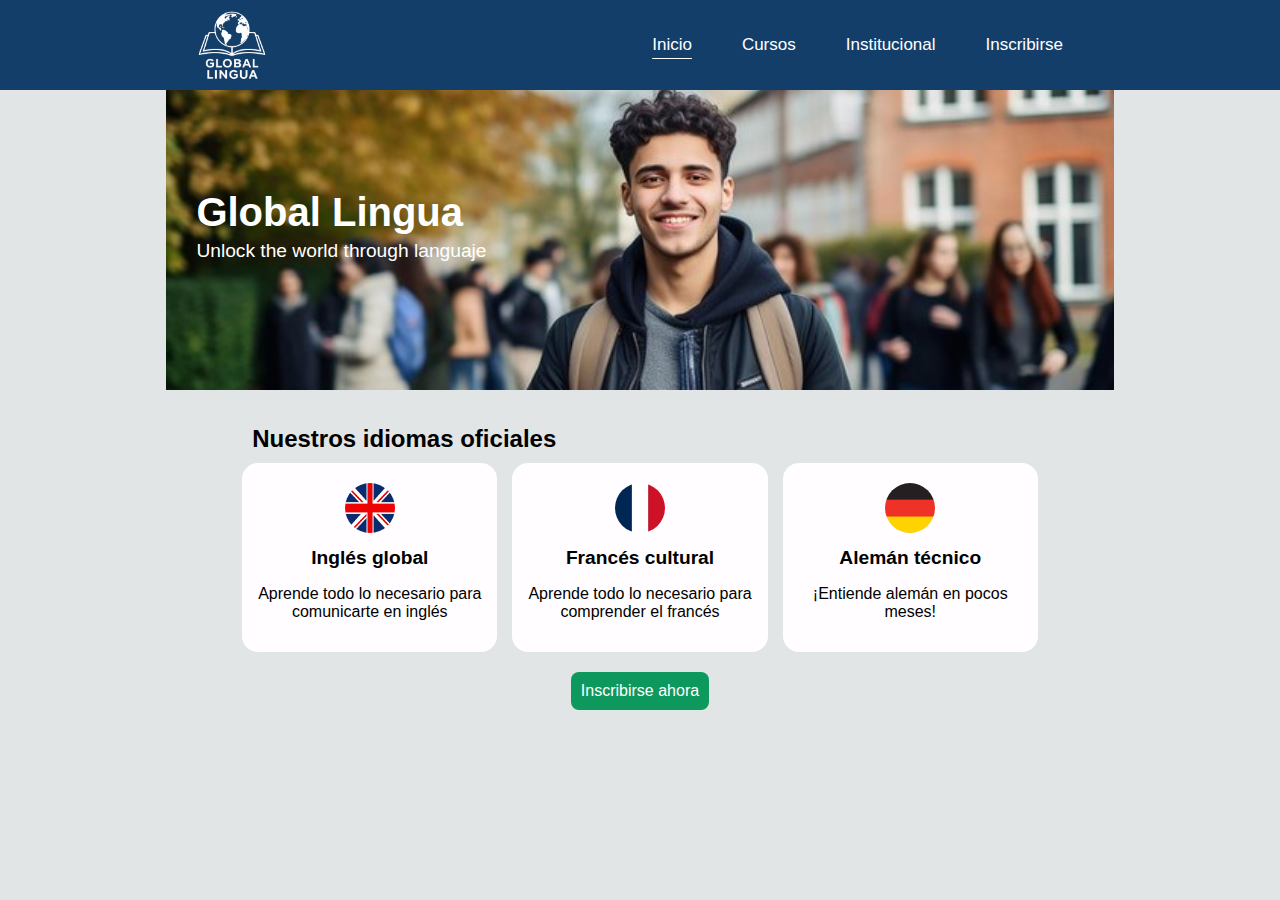
<file: index.html>
<!DOCTYPE html>
<html lang="en">
  <head>
    <meta charset="UTF-8" />
    <meta name="viewport" content="width=device-width, initial-scale=1.0" />
    <link rel="stylesheet" href="css/styles-index.css" />
    <title>Global Lingua - Inicio</title>
  </head>
  <body>
    <header>
      <img src="../img/logo.png" alt="" />
      <nav>
        <ul>
          <li><a href="index.html" id="pagina-actual">Inicio</a></li>
          <li><a href="html/cursos.html">Cursos</a></li>
          <li><a href="html/institucional.html">Institucional</a></li>
          <li><a href="html/inscripcion.html">Inscribirse</a></li>
        </ul>
      </nav>
    </header>

    <main>
      <article id="portada">
        <section class="texto-portada-contenedor">
          <h2>Global Lingua</h2>
          <h6>Unlock the world through languaje</h6>
        </section>
      </article>

      <article id="article-content">
        <section>
          <h4>Nuestros idiomas oficiales</h4>
        </section>

        <section id="course-section">
          <div>
            <img src="../img/uk-flag.webp" alt="" />
            <h6>Inglés global</h6>
            <p>Aprende todo lo necesario para comunicarte en inglés</p>
          </div>
          <div>
            <img src="../img/french-flag.webp" alt="" />
            <h6>Francés cultural</h6>
            <p>Aprende todo lo necesario para comprender el francés</p>
          </div>
          <div>
            <img src="../img/germant-flag.jpg" alt="" />
            <h6>Alemán técnico</h6>
            <p>¡Entiende alemán en pocos meses!</p>
          </div>
        </section>

        <div><a href="inscripcion.html">Inscribirse ahora</a></div>
      </article>
    </main>
  </body>
</html>
</file>
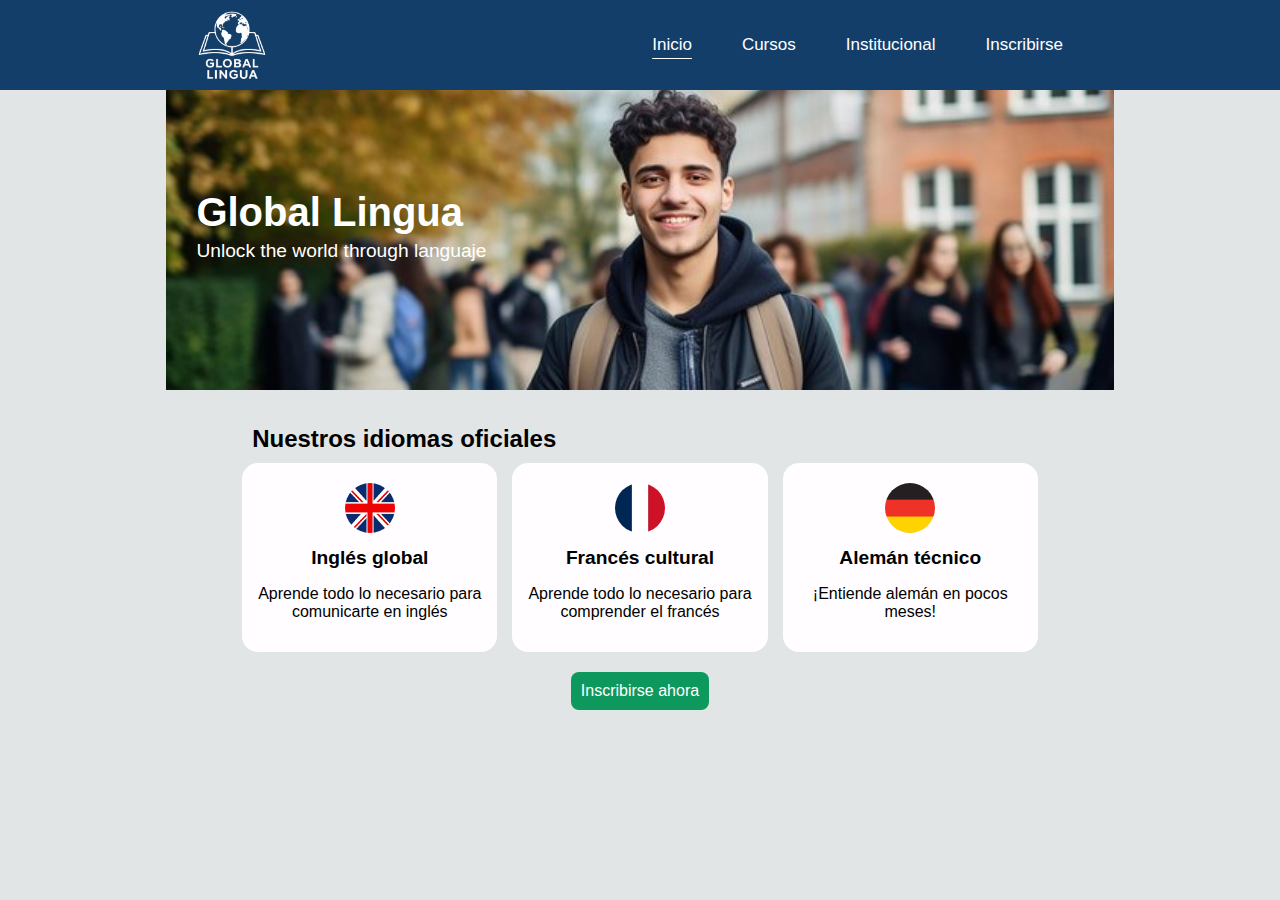
<file: html/index.html>
<!DOCTYPE html>
<html lang="en">
  <head>
    <meta charset="UTF-8" />
    <meta name="viewport" content="width=device-width, initial-scale=1.0" />
    <link rel="stylesheet" href="../css/styles-index.css" />
    <title>Global Lingua - Inicio</title>
  </head>
  <body>
    <header>
      <img src="../img/logo.png" alt="" />
      <nav>
        <ul>
          <li><a href="index.html" id="pagina-actual">Inicio</a></li>
          <li><a href="cursos.html">Cursos</a></li>
          <li><a href="institucional.html">Institucional</a></li>
          <li><a href="inscripcion.html">Inscribirse</a></li>
        </ul>
      </nav>
    </header>

    <main>
      <article id="portada">
        <section class="texto-portada-contenedor">
          <h2>Global Lingua</h2>
          <h6>Unlock the world through languaje</h6>
        </section>
      </article>

      <article id="article-content">
        <section>
          <h4>Nuestros idiomas oficiales</h4>
        </section>

        <section id="course-section">
          <div>
            <img src="../img/uk-flag.webp" alt="" />
            <h6>Inglés global</h6>
            <p>Aprende todo lo necesario para comunicarte en inglés</p>
          </div>
          <div>
            <img src="../img/french-flag.webp" alt="" />
            <h6>Francés cultural</h6>
            <p>Aprende todo lo necesario para comprender el francés</p>
          </div>
          <div>
            <img src="../img/germant-flag.jpg" alt="" />
            <h6>Alemán técnico</h6>
            <p>¡Entiende alemán en pocos meses!</p>
          </div>
        </section>

        <div><a href="inscripcion.html">Inscribirse ahora</a></div>
      </article>
    </main>
  </body>
</html>
</file>
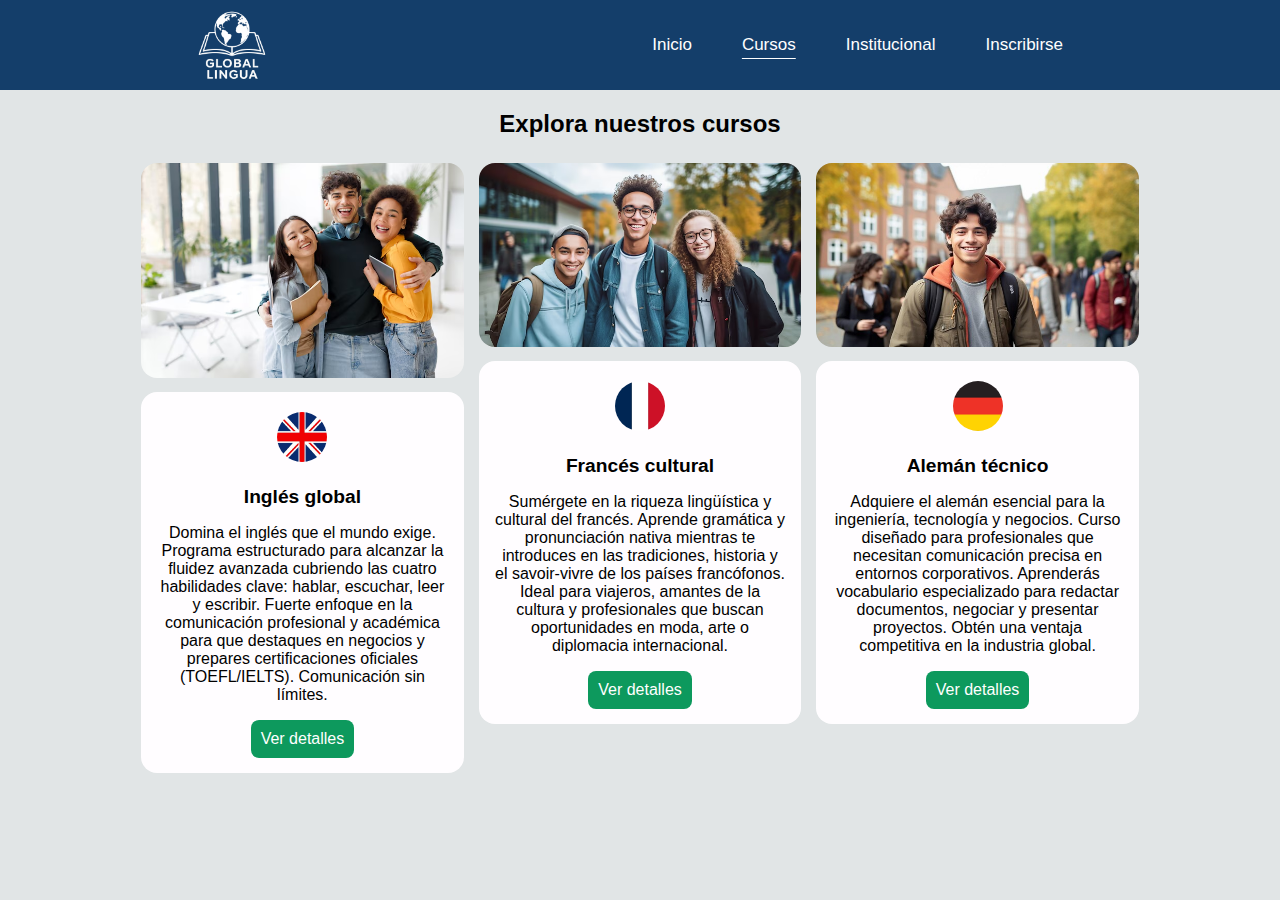
<file: html/cursos.html>
<!DOCTYPE html>
<html lang="en">
<head>
    <meta charset="UTF-8">
    <meta name="viewport" content="width=device-width, initial-scale=1.0">
    <title>Global Lingua - Cursos</title>
    <link rel="stylesheet" href="../css/styles-cursos.css">
</head>
<body>
    <header>
      <img src="../img/logo.png" alt="" />
      <nav>
        <ul>
          <li><a href="index.html">Inicio</a></li>
          <li><a href="cursos.html" id="pagina-actual">Cursos</a></li>
          <li><a href="institucional.html">Institucional</a></li>
          <li><a href="inscripcion.html">Inscribirse</a></li>
        </ul>
      </nav>
    </header>
    
    <main>
        <section>
                <h3 id="texto-principal">Explora nuestros cursos</h3>
        </section>

        <article id="article-content">
            <section class="country-section">
                <img src="../img/portada-1.jpg" alt="">
                <div>
                    <img src="../img/uk-flag.webp" alt="">
                    <h4>Inglés global</h4>
                    <p>Domina el inglés que el mundo exige. Programa estructurado para alcanzar la fluidez avanzada cubriendo las cuatro habilidades clave: hablar, escuchar, leer y escribir. Fuerte enfoque en la comunicación profesional y académica para que destaques en negocios y prepares certificaciones oficiales (TOEFL/IELTS). Comunicación sin límites.</p>
                    <a href="">Ver detalles</a>
                </div>
            </section>

            <section class="country-section">
                <img src="../img/portada-2.jpg" alt="">
                <div>
                    <img src="../img/french-flag.webp" alt="">
                    <h4>Francés cultural</h4>
                    <p>Sumérgete en la riqueza lingüística y cultural del francés. Aprende gramática y pronunciación nativa mientras te introduces en las tradiciones, historia y el savoir-vivre de los países francófonos. Ideal para viajeros, amantes de la cultura y profesionales que buscan oportunidades en moda, arte o diplomacia internacional.</p>
                    <a href="">Ver detalles</a>
                </div>
            </section>

            <section class="country-section">
                <img src="../img/portada-3.jpg" alt="">
                <div>
                    <img src="../img/germant-flag.jpg" alt="">
                    <h4>Alemán técnico</h4>
                    <p>Adquiere el alemán esencial para la ingeniería, tecnología y negocios. Curso diseñado para profesionales que necesitan comunicación precisa en entornos corporativos. Aprenderás vocabulario especializado para redactar documentos, negociar y presentar proyectos. Obtén una ventaja competitiva en la industria global.</p>
                    <a href="">Ver detalles</a>
                </div>
            </section>
        </article>
    </main>
</body>
</html>
</file>
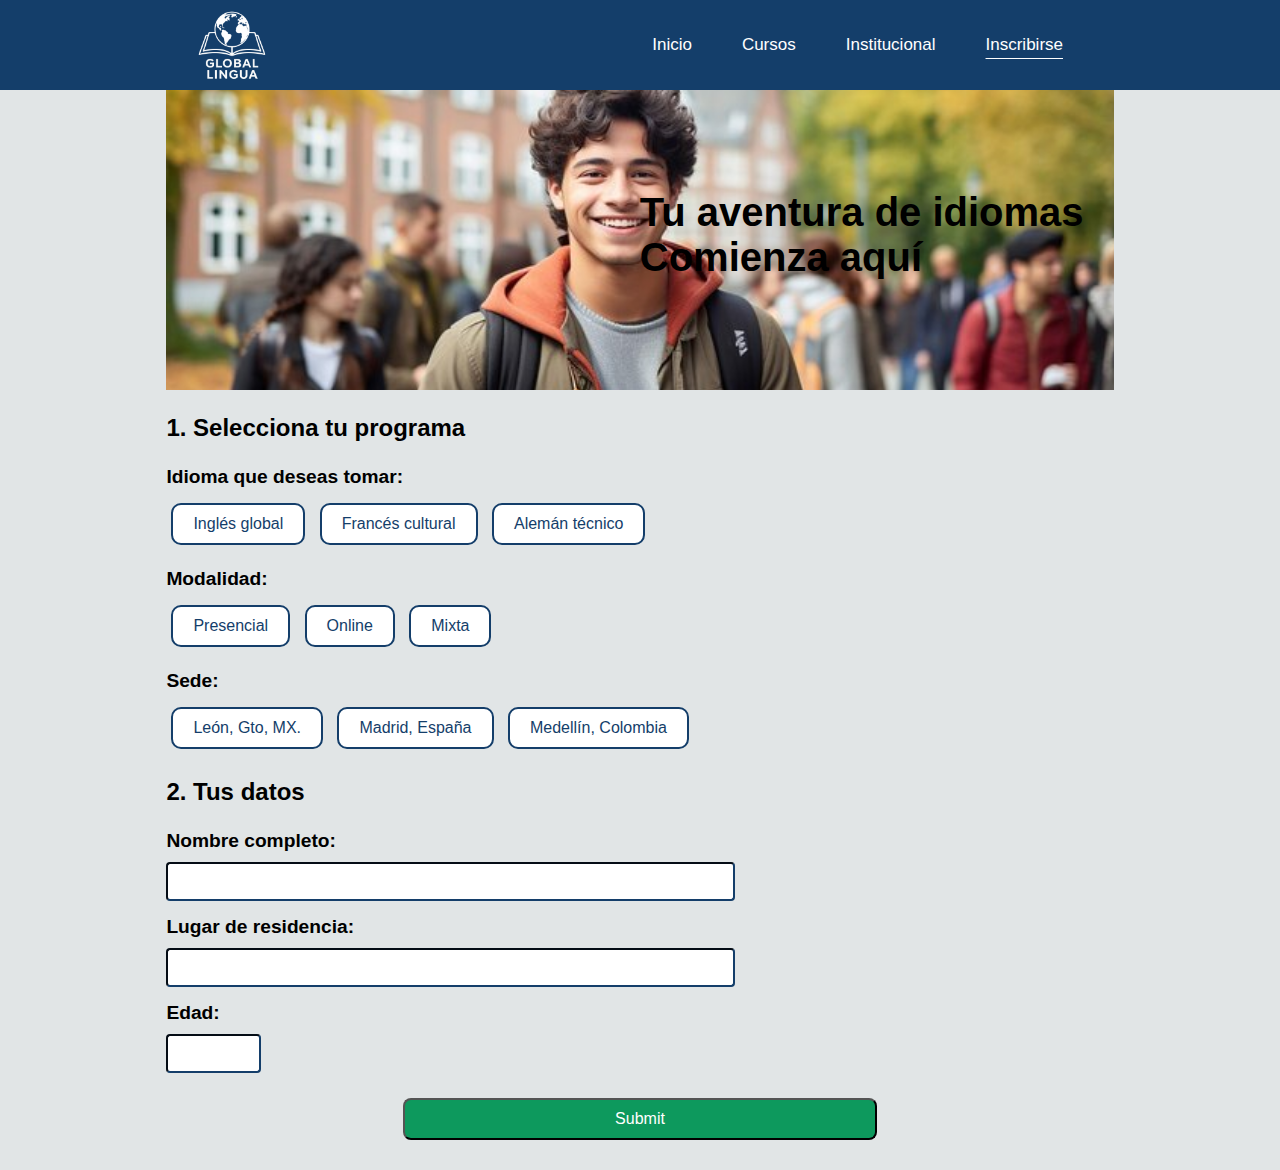
<file: html/inscripcion.html>
<!DOCTYPE html>
<html lang="en">
  <head>
    <meta charset="UTF-8" />
    <meta name="viewport" content="width=device-width, initial-scale=1.0" />
    <title>Global Lingua - inscripcion</title>
    <link rel="stylesheet" href="../css/styles-inscripcion.css" />
  </head>

  <body>
    <header>
      <img src="../img/logo.png" alt="" />
      <nav>
        <ul>
          <li><a href="../index.html">Inicio</a></li>
          <li><a href="cursos.html">Cursos</a></li>
          <li><a href="institucional.html">Institucional</a></li>
          <li><a href="inscripcion.html" id="pagina-actual">Inscribirse</a></li>
        </ul>
      </nav>
    </header>

    <main>
      <article id="portada">
        <section class="texto-portada-contenedor">
          <h2>
            Tu aventura de idiomas <br />
            Comienza aquí
          </h2>
        </section>
      </article>

      <article id="article-forms">
        <section id="section-forms">
          <h3>1. Selecciona tu programa</h3>
          <form>
            <label for="idioma" class="label-pregunta">Idioma que deseas tomar:</label><br />

            <input
              type="radio"
              name="idioma"
              id="idioma-ingles"
              value="ingles"
            />
            <label for="idioma-ingles" class="btn-seleccionable"
              >Inglés global</label
            >

            <input
              type="radio"
              name="idioma"
              id="idioma-frances"
              value="frances"
            />
            <label for="idioma-frances" class="btn-seleccionable"
              >Francés cultural</label
            >

            <input
              type="radio"
              name="idioma"
              id="idioma-aleman"
              value="aleman"
            />
            <label for="idioma-aleman" class="btn-seleccionable"
              >Alemán técnico</label
            >
            <br /><br />

            <label class="label-pregunta">Modalidad:</label><br />

            <input
              type="radio"
              name="modalidad"
              id="presencial"
              value="presencial"
            />
            <label for="presencial" class="btn-seleccionable">Presencial</label>

            <input type="radio" name="modalidad" id="online" value="online" />
            <label for="online" class="btn-seleccionable">Online</label>

            <input type="radio" name="modalidad" id="mixta" value="mixta" />
            <label for="mixta" class="btn-seleccionable">Mixta</label
            ><br /><br />

            <label class="label-pregunta">Sede:</label><br />

            <input type="radio" name="sede" id="mexico" value="mexico" />
            <label for="mexico" class="btn-seleccionable">León, Gto, MX.</label>

            <input type="radio" name="sede" id="españa" value="españa" />
            <label for="españa" class="btn-seleccionable">Madrid, España</label>

            <input type="radio" name="sede" id="colombia" value="colombia" />
            <label for="colombia" class="btn-seleccionable"
              >Medellín, Colombia</label
            >

            <h3>2. Tus datos</h3>

            <label for="nombre" class="label-pregunta">Nombre completo:</label><br />
            <input type="text" name="nombre" id="nombre" /><br />

            <label for="residencia" class="label-pregunta">Lugar de residencia: </label><br />
            <input type="text" name="residencia" id="residencia" /><br />

            <label for="edad" class="label-pregunta">Edad:</label><br />
            <input
              type="number"
              id="edad"
              name="edad"
              min="6"
              max="120"
              step="1"
            /> <br>

            <div id="contenedor-submit">
                <input type="submit">
            </div>
          </form>
        </section>
      </article>
    </main>
  </body>
</html>
</file>
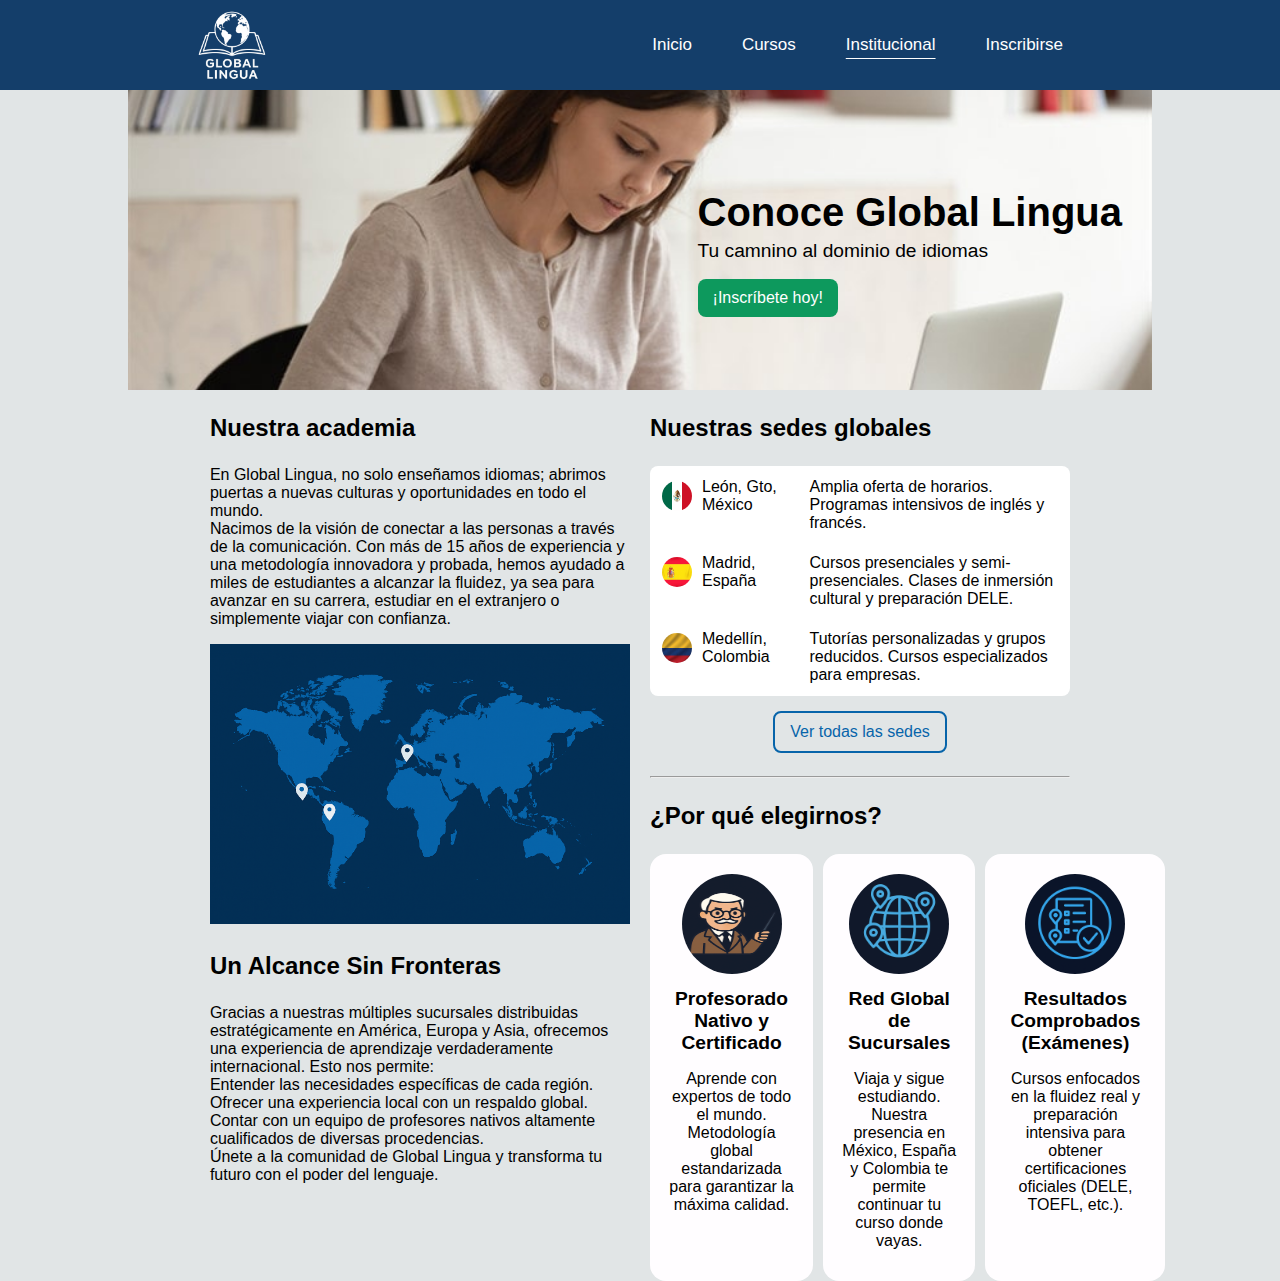
<file: html/institucional.html>
<!DOCTYPE html>
<html lang="en">
  <head>
    <meta charset="UTF-8" />
    <meta name="viewport" content="width=device-width, initial-scale=1.0" />
    <title>Global Lingua - Institucional</title>
    <link rel="stylesheet" href="../css/styles-institucional.css" />
  </head>
  <body>
    <header>
      <img src="../img/logo.png" alt="" />
      <nav>
        <ul>
          <li><a href="index.html">Inicio</a></li>
          <li><a href="cursos.html">Cursos</a></li>
          <li><a href="institucional.html" id="pagina-actual">Institucional</a></li>
          <li><a href="inscripcion.html">Inscribirse</a></li>
        </ul>
      </nav>
    </header>

    <main>
      <article id="portada">
        <section class="texto-portada-contenedor">
          <h2>Conoce Global Lingua</h2>
          <h6>Tu camnino al dominio de idiomas</h6>
          <a href="">¡Inscríbete hoy!</a>
        </section>
      </article>

      <article id="article-content">
        <section>
          <h3>Nuestra academia</h3>
          <p>
            En Global Lingua, no solo enseñamos idiomas; abrimos puertas a
            nuevas culturas y oportunidades en todo el mundo. <br />
            Nacimos de la visión de conectar a las personas a través de la
            comunicación. Con más de 15 años de experiencia y una metodología
            innovadora y probada, hemos ayudado a miles de estudiantes a
            alcanzar la fluidez, ya sea para avanzar en su carrera, estudiar en
            el extranjero o simplemente viajar con confianza.
          </p>
          <img src="../img/mapa.png" alt="" id="img-mapa" />
          <h3>Un Alcance Sin Fronteras</h3>
          <p>
            Gracias a nuestras múltiples sucursales distribuidas
            estratégicamente en América, Europa y Asia, ofrecemos una
            experiencia de aprendizaje verdaderamente internacional. Esto nos
            permite: <br />Entender las necesidades específicas de cada región.
            <br />Ofrecer una experiencia local con un respaldo global.
            <br />Contar con un equipo de profesores nativos altamente
            cualificados de diversas procedencias. <br />Únete a la comunidad de
            Global Lingua y transforma tu futuro con el poder del lenguaje.
          </p>
        </section>

        <section>
          <h3>Nuestras sedes globales</h3>
          <table>
            <tbody>
              <tr>
                <td>
                  <img src="../img/mexico-flag.webp" alt="" />León, Gto, México
                </td>
                <td>
                  Amplia oferta de horarios. Programas intensivos de inglés y
                  francés.
                </td>
              </tr>
              <tr>
                <td>
                  <img src="../img/spain-flag.webp" alt="" />Madrid, España
                </td>
                <td>
                  Cursos presenciales y semi-presenciales. Clases de inmersión
                  cultural y preparación DELE.
                </td>
              </tr>
              <tr>
                <td>
                  <img src="../img/colombia-flag.webp" alt="" />Medellín,
                  Colombia
                </td>
                <td>
                  Tutorías personalizadas y grupos reducidos. Cursos
                  especializados para empresas.
                </td>
              </tr>
            </tbody>
          </table>
          <div id="contenedor-ver-sedes">
            <a href="">Ver todas las sedes</a>
          </div>
          <hr />
          <h3>¿Por qué elegirnos?</h3>
          <div id="contenedor-eleccion-global">
            <div class="contenedor-eleccion">
              <img src="../img/maestro.png" alt="" />
              <h5>Profesorado Nativo y Certificado</h5>
              <p>
                Aprende con expertos de todo el mundo. Metodología global
                estandarizada para garantizar la máxima calidad.
              </p>
            </div>
            <div class="contenedor-eleccion">
              <img src="../img/red-global.png" alt="" />
              <h5>Red Global de Sucursales</h5>
              <p>
                Viaja y sigue estudiando. Nuestra presencia en México, España y
                Colombia te permite continuar tu curso donde vayas.
              </p>
            </div>
            <div class="contenedor-eleccion">
              <img src="../img/resultados.png" alt="" />
              <h5>Resultados Comprobados (Exámenes)</h5>
              <p>
                Cursos enfocados en la fluidez real y preparación intensiva para
                obtener certificaciones oficiales (DELE, TOEFL, etc.).
              </p>
            </div>
          </div>
        </section>
      </article>
    </main>
  </body>
</html>
</file>
<file: css/styles-index.css>
* {
  box-sizing: border-box;
  font-family: "Funnel Sans", sans-serif;
}

body {
  margin: 0;
  padding: 0;
  background-color: #e1e5e6;
}

header {
  width: 100%;
  padding: 5px 15%;
  display: flex;
  justify-content: space-between;
  background-color: #143e6a;
}

header img {
  max-width: 80px;
  filter: invert(1);
}

header nav {
  display: flex;
  align-items: center;
}

header nav ul {
  display: flex;
  list-style: none;
}

header nav ul li {
  margin: 0 25px;
}

header nav ul li a {
  color: white;
  font-weight: 100;
  font-size: 17px;
  text-decoration: none;
}

#pagina-actual {
  text-decoration: underline;
  text-underline-offset: 8px;
}

main {
  padding: 0 13vw;
}

#portada {
  position: relative;
  width: 100%;
  height: 300px;
  background-image: url("../img/portada.jpg");
  background-size: cover;
  background-position-y: -80px;
  background-repeat: no-repeat;
}

.texto-portada-contenedor {
  padding-top: 100px;
  padding-left: 30px;
  color: white;
}

.texto-portada-contenedor h2 {
  font-size: 2.5rem;
  font-weight: bold;
  margin: 0;
}

.texto-portada-contenedor h6 {
  margin: 5px 0;
  font-weight: lighter; 
  font-size: 1.2rem;
}

#article-content {
  padding: 15px 8%;
}

#article-content div {
  width: 100%;
  text-align: center;
}

#article-content section h4 {
  font-size: 1.5rem;
  margin: 10px;
  margin-top: 20px;
}

#course-section {
  display: flex;
  gap: 15px;
}

#course-section div {
  flex: 1;
  background-color: #fffdff;
  border-radius: 16px;
  text-align: center;
  padding: 15px;
}

#course-section div img {
  margin-top: 5px;
  width: 50px;
  height: 50px;
  border-radius: 50%;
}

#course-section div h6 {
  margin: 10px;
  font-size: 1.2rem;
}

#article-content a {
  display: inline-block;
  text-decoration: none;
  color: white;
  background-color: #0d995d;
  border-radius: 8px;
  padding: 10px;
  margin-top: 20px;
}
</file>
<file: css/styles-cursos.css>
* {
  box-sizing: border-box;
  font-family: "Funnel Sans", sans-serif;
}

body {
  margin: 0;
  padding: 0;
  background-color: #e1e5e6;
}

header {
  width: 100%;
  padding: 5px 15%;
  display: flex;
  justify-content: space-between;
  background-color: #143e6a;
}

header img {
  max-width: 80px;
  filter: invert(1);
}

header nav {
  display: flex;
  align-items: center;
}

header nav ul {
  display: flex;
  list-style: none;
}

header nav ul li {
  margin: 0 25px;
}

header nav ul li a {
  color: white;
  font-weight: 100;
  font-size: 17px;
  text-decoration: none;
}

#pagina-actual {
  text-decoration: underline;
  text-underline-offset: 8px; /*Poniendo margin entre el texto y el underline */
}

#texto-principal {
  font-size: 1.5rem;
  margin: 10px;
  margin-top: 20px;
  text-align: center;
}

#article-content {
  padding: 15px 8%;
  display: flex;
  justify-content: center;
  gap: 15px; /*Espacio entre elementos con display flex*/
}

.country-section {
  max-width: 30%;
  text-align: center;
}

.country-section img {
  max-width: 100%;
  border-radius: 16px;
  margin-bottom: 10px;
}

.country-section div {
  flex: 1;
  background-color: #fffdff;
  border-radius: 16px;
  text-align: center;
  padding: 15px;
}

.country-section div img {
  margin-top: 5px;
  width: 50px;
  height: 50px;
  border-radius: 50%;
}

.country-section div h4 {
  margin: 10px;
  font-size: 1.2rem;
}

.country-section div a {
  display: inline-block;
  text-decoration: none;
  color: white;
  background-color: #0d995d;
  border-radius: 8px;
  padding: 10px;
}
</file>
<file: css/styles-inscripcion.css>
* {
  box-sizing: border-box;
  font-family: "Funnel Sans", sans-serif;
}

body {
  margin: 0;
  padding: 0;
  background-color: #e1e5e6;
}

header {
  width: 100%;
  padding: 5px 15%;
  display: flex;
  justify-content: space-between;
  background-color: #143e6a;
}

header img {
  max-width: 80px;
  filter: invert(1);
}

header nav {
  display: flex;
  align-items: center;
}

header nav ul {
  display: flex;
  list-style: none;
}

header nav ul li {
  margin: 0 25px;
}

header nav ul li a {
  color: white;
  font-weight: 100;
  font-size: 17px;
  text-decoration: none;
}

#pagina-actual {
  text-decoration: underline;
  text-underline-offset: 8px;
}

main {
  padding: 0 13vw;
}

#portada {
  position: relative;
  width: 100%;
  height: 300px;
  background-image: url("../img/portada-3.jpg");
  background-size: cover;
  background-position-y: -120px;
  background-repeat: no-repeat;
  display: flex; 
  justify-content: flex-end; 
  align-items: flex-start; 
}

.texto-portada-contenedor {
  padding-top: 100px;
  padding-right: 30px;
}

.texto-portada-contenedor h2 {
  color: black;
  font-size: 2.5rem;
  font-weight: bold;
  margin: 0;
}

#section-forms h3 {
    font-size: 1.5rem;
}

.btn-seleccionable {
  display: inline-block;
  padding: 10px 20px;
  border: 2px solid #143e6a;
  border-radius: 10px;
  background-color: #fff;
  color: #143e6a;
  cursor: pointer;
  transition: 0.3s;
  margin: 5px;
}

input[type="radio"] { /*Seleccionamos los input que tengan tipo radio*/
  display: none;
}

input[type="radio"]:checked + .btn-seleccionable { /*Seleccionamos los elementos que estén justo después de un input tipo radio que esté seleccionado, en este caso, los label después de los radio*/
  background-color: #143e6a;
  color: #fff;
}

.label-pregunta {
  display: inline-block;
  font-size: 1.2rem;
  margin-bottom: 10px;
  font-weight: bold;
}

input[type="text"],
input[type="number"] { /*Seleccionamos los input que sean de texto y de numero*/
  border-radius: 4px;
  padding: 10px;
  border-color: #143e6a;
  margin-bottom: 15px;
}

input[type="number"] {
  width: 10%;
}

input[type="text"] {
  width: 60%;
}

#contenedor-submit {
  width: 100%;
  display: flex;
  justify-content: center;
  margin-bottom: 30px;
}

input[type="submit"] {
  color: white;
  width: 50%;
  background-color: #0d995d;
  border-radius: 8px;
  font-size: 1rem;
  padding: 10px;
  margin-top: 10px;
  cursor: pointer; /*Hace que al pasar por encima se vea la manita del cursor*/
}
</file>
<file: css/styles-institucional.css>
* {
  box-sizing: border-box;
  font-family: "Funnel Sans", sans-serif;
}

body {
  margin: 0;
  padding: 0;
  background-color: #e1e5e6;
}

header {
  width: 100%;
  padding: 5px 15%;
  display: flex;
  justify-content: space-between;
  background-color: #143e6a;
}

header img {
  max-width: 80px;
  filter: invert(1);
}

header nav {
  display: flex;
  align-items: center;
}

header nav ul {
  display: flex;
  list-style: none;
}

header nav ul li {
  margin: 0 25px;
}

header nav ul li a {
  color: white;
  font-weight: 100;
  font-size: 17px;
  text-decoration: none;
}

#pagina-actual {
  text-decoration: underline;
  text-underline-offset: 8px;
}

main {
  padding: 0 10vw;
}

#portada {
  position: relative;
  width: 100%;
  height: 300px;
  background-image: url("../img/portada-institucional.jpg");
  background-size: cover;
  background-position-y: -65px;
  background-repeat: no-repeat;
  display: flex;
  justify-content: flex-end;
  align-items: flex-start;
}

.texto-portada-contenedor {
  padding-top: 100px;
  padding-right: 30px;
  color: black;
}

.texto-portada-contenedor h2 {
  font-size: 2.5rem;
  font-weight: bold;
  margin: 0;
}

.texto-portada-contenedor h6 {
  margin: 5px 0;
  font-weight: lighter;
  font-size: 1.2rem;
}

.texto-portada-contenedor a {
  display: inline-block;
  text-decoration: none;
  color: white;
  background-color: #0d995d;
  border-radius: 8px;
  padding: 10px 15px;
  margin-top: 12px;
}

#article-content {
  display: flex;
  flex-wrap: wrap;
  gap: 20px;
  padding: 0 8%;
  align-items: flex-start;
}

#article-content section {
  flex: 1 1 45%;
  min-width: 300px;
}

#article-content section h3 {
  font-size: 1.5rem;
}

#img-mapa {
  width: 100%;
}

#article-content section table {
  width: 100%;
  background-color: white;
  border-radius: 8px;
}

#article-content section table td {
  padding: 10px;
}

#article-content section table td:first-child { /*Selecciona todos los td que son el primer hijo de su padre, en este caso el primer td dentro de los tr, osea la primer fila de la tabla*/
  display: flex;
  align-items: center;
  gap: 10px;
}

#article-content section table tbody tr img {
  width: 30px;
  height: 30px;
  border-radius: 50%;
}

#contenedor-ver-sedes {
  width: 100%;
  display: flex;
  justify-content: center;
}

#article-content section div a {
  display: inline-block;
  color: #0764aa;
  text-decoration: none;
  border: 2px solid #0764aa;
  border-radius: 8px;
  padding: 10px 15px;
  margin: 15px 0;
}

#contenedor-eleccion-global {
  display: flex;
}

.contenedor-eleccion {
  flex: 1;
  background-color: #fffdff;
  border-radius: 16px;
  text-align: center;
  padding: 15px;
  margin-right: 10px;
}

.contenedor-eleccion img {
  margin-top: 5px;
  width: 100px;
  height: 100px;
  border-radius: 50%;
}

.contenedor-eleccion h5 {
  margin: 10px;
  font-size: 1.2rem;
}
</file>
